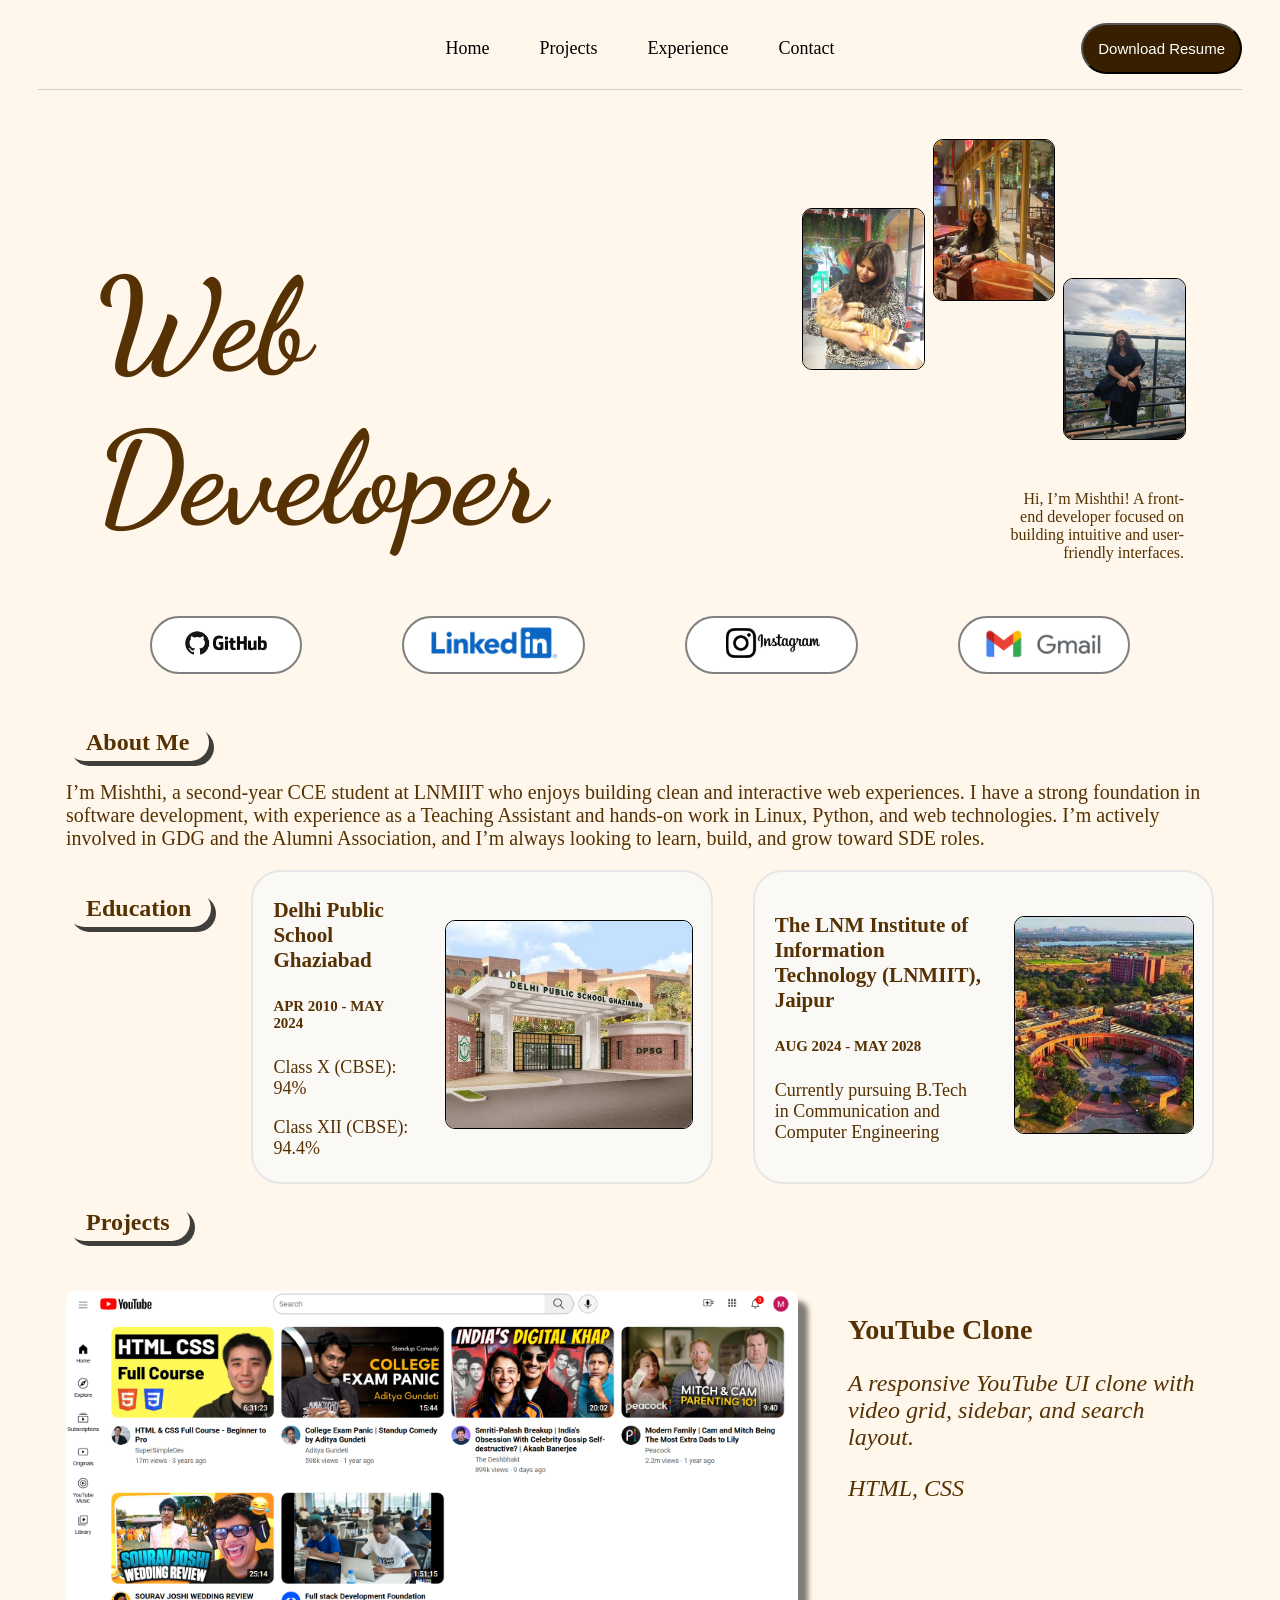
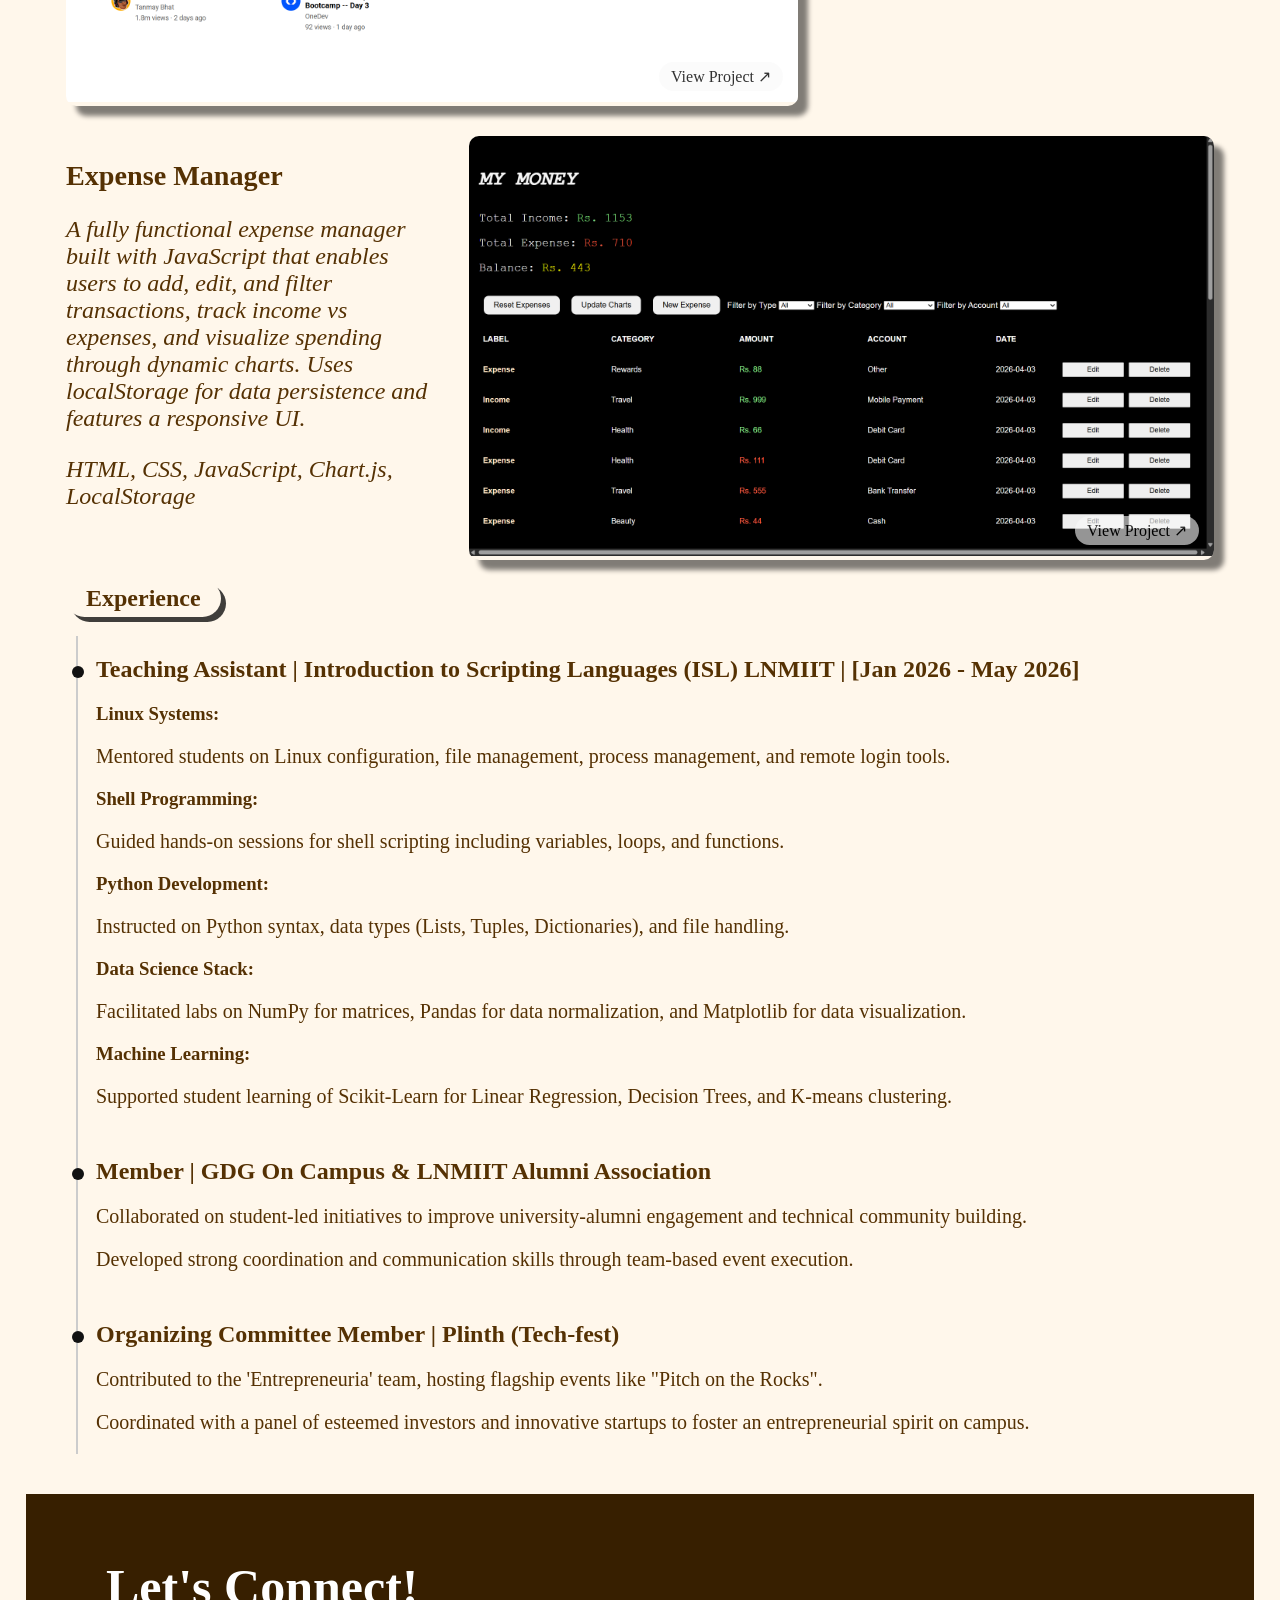
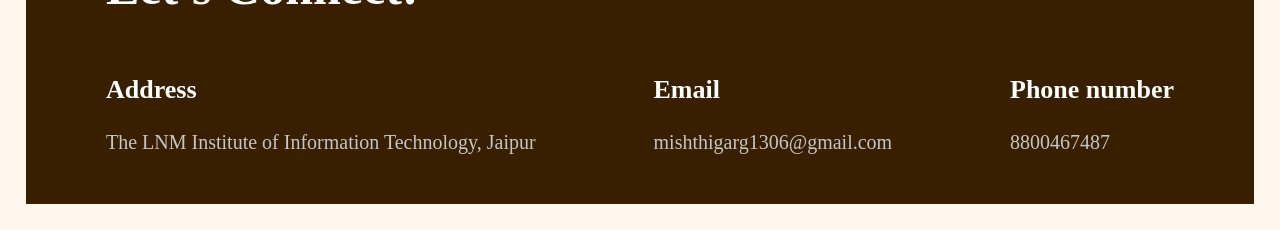
<file: index.html>
<!DOCTYPE html>
<html>
  <head>
    <title>MISHTHI GARG</title>
      <link rel="preconnect" href="https://fonts.googleapis.com">
      <link rel="preconnect" href="https://fonts.gstatic.com" crossorigin>
      <link href="https://fonts.googleapis.com/css2?family=Dancing+Script:wght@400..700&family=Playwrite+GB+J+Guides:ital@0;1&family=Saira+Stencil:ital,wght@0,100..900;1,100..900&display=swap" rel="stylesheet">

    <link rel="stylesheet" href="main.css">

  </head>
  <body>
    <div class="header-box">
      <div class="download-box">
        <a href="resume_mishthi.pdf" target="_blank">
          <button class="download-button">Download Resume</button>
        </a>
      </div>
    
      <div class="header">
        <a href="#home" class="header-element">Home</a>
        <a href="#projects" class="header-element">Projects</a>
        <a href="#experience" class="header-element">Experience</a>
        <a href="#contact" class="header-element">Contact</a>
      </div>
    </div>
    
    <div class="content">
      <div class="home" id="home">
        <div class="role">
          <h1 class="role-name">Web Developer</h1>
        </div>
        <div class="pics-n-about">
          <div class="home-pic-container">
            <div class="pic-div"><img src="home-pic.jpeg" class="home-pic pic1"></div>
            <div class="pic-div"><img src="home-pic(1).jpeg" class="home-pic pic2"></div>
            <div class="pic-div"><img src="home-pic(2).jpeg" class="home-pic pic3"></div>
          </div>
          <div class="brief">
            <p>
              Hi, I’m Mishthi! A front-end developer focused on building intuitive and user-friendly interfaces.
            </p>
          </div>
        </div>
      </div>
      <div class="socials">
        <div class="social-div">
          <a href="https://github.com/mishthi-garg" target="_blank">
            <img class="social-icon git" src="git-logo.png">
          </a>
        </div>
        <div class="social-div">
          <a href="https://linkedin.com/in/mishthi-garg-" target="_blank">
            <img class="social-icon linkedIn" src="linkedin-logo.png">
          </a>
        </div>
        <div class="social-div">
          <a href="https://instagram.com/garg_mishthi/" target="_blank">
            <img class="social-icon insta" src="insta-logo.png">
          </a>
        </div>
        <div class="social-div">
          <a href="mailto:mishthigarg1306@gmail.com">
            <img class="social-icon gmail" src="gmail-logo.png">
          </a>
        </div>
      </div>
      <div class="about" id="about">
        <h2 class="section-heading">About Me</h2>
        <p class="about-para">
          I’m Mishthi, a second-year CCE student at LNMIIT who enjoys building clean and interactive web experiences. I have a strong foundation in software development, with experience as a Teaching Assistant and hands-on work in Linux, Python, and web technologies. I’m actively involved in GDG and the Alumni Association, and I’m always looking to learn, build, and grow toward SDE roles.
        </p>
      </div>
      <div class="education">
        <div>
          <h2 class="section-heading">Education</h2>
        </div>
        <div class="edu DPSG">
          <div class="edu-info">
            <h3>Delhi Public School Ghaziabad</h3>
            <h5>APR 2010 - MAY 2024</h5>
            <p>Class X (CBSE): 94%</p>
            <p>Class XII (CBSE): 94.4%</p>
          </div>
          <div class="edu-pic-div">
            <img class="edu-pic" src="dpsg.jpg">
          </div>
          
        </div>
        <div class="edu LNMIIT">
          <div class="edu-info">
            <h3>The LNM Institute of Information Technology (LNMIIT), Jaipur</h3>
            <h5>AUG 2024 - MAY 2028</h5>
            <p>Currently pursuing B.Tech in Communication and Computer Engineering</p>
          </div>
          <div class="edu-pic-div">
            <img class="edu-pic" src="lnmiit.jpg">
          </div>
        </div>
      </div>

      <div class="projects" id="projects">
        <div>
          <h2 class="section-heading">Projects</h2>
        </div>
        <div class="yt-project proj-div">
          <div class="thumbnail">
            <a href="https://mishthi-garg.github.io/youtube-clone/" target="_blank">
             <img src="yt-project.png" class="project-img">
            </a>
          </div>
          <div class="proj-info">
            <h2 class="project-name">YouTube Clone</h2>
            <p class="project-desc">
              A responsive YouTube UI clone with video grid, sidebar, and search layout.
            </p>
            <p class="tech-stack">HTML, CSS</p>
          </div>
        </div>
        <div class="exp-project proj-div">
          <div class="proj-info">
            <h2 class="project-name">Expense Manager</h2>
            <p class="project-desc">
              A fully functional expense manager built with JavaScript that enables users to add, edit, and filter transactions, track income vs expenses, and visualize spending through dynamic charts. Uses localStorage for data persistence and features a responsive UI.
            </p>
            <p class="tech-stack">
              HTML, CSS, JavaScript, Chart.js, LocalStorage
            </p>
          </div>
          <div class="thumbnail">
            <a href="https://mishthi-garg.github.io/expense-tracker/" target="_blank">
              <img src="exp-project.png" class="project-img">
            </a>
          </div>

          </div>
        </div>
      
      <div class="experience" id="experience">
        <h2 class="section-heading">Experience</h2>
        <div class="exp-desc timeline">
          <div class="exp-div">
            <h2>
              Teaching Assistant | Introduction to Scripting Languages (ISL) LNMIIT | [Jan 2026 - May 2026]
            </h2>
            <h3>
              Linux Systems:
            </h3>
            <p>Mentored students on Linux configuration, file management, process management, and remote login tools.</p>

            <h3>Shell Programming:</h3>
            <p>Guided hands-on sessions for shell scripting including variables, loops, and functions.</p>

            <h3>Python Development:</h3>
            <p>Instructed on Python syntax, data types (Lists, Tuples, Dictionaries), and file handling.</p>

            <h3>Data Science Stack:</h3>
            <p>
               Facilitated labs on NumPy for matrices, Pandas for data normalization, and Matplotlib for data visualization.
            </p>

            <h3>Machine Learning: </h3>
            <p>Supported student learning of Scikit-Learn for Linear Regression, Decision Trees, and K-means clustering.</p>
          </div>
          <div class="exp-div">
            <h2>Member | GDG On Campus & LNMIIT Alumni Association</h2>
            <p>Collaborated on student-led initiatives to improve university-alumni engagement and technical community building.</p>
            <p>Developed strong coordination and communication skills through team-based event execution.</p>
          </div>
          <div class="exp-div">
            <h2>Organizing Committee Member | Plinth (Tech-fest)</h2>
            <p>Contributed to the 'Entrepreneuria' team, hosting flagship events like "Pitch on the Rocks".</p>
            <p>Coordinated with a panel of esteemed investors and innovative startups to foster an entrepreneurial spirit on campus.</p>
          </div>
        </div>
      </div>
      <div class="contact" id="contact">
        <div contact-head>
          <h1>Let's Connect!</h1>
        </div>
        <div class="contact-details">
          <div class="contact-div">
            <h3>
              Address
            </h3>
            <p>The LNM Institute of Information Technology, Jaipur</p>
          </div>
          <div class="contact-div">
            <h3>
              Email
            </h3>
            <p>mishthigarg1306@gmail.com</p>
          </div>
          <div class="contact-div">
            <h3>
              Phone number
            </h3>
            <p>8800467487</p>
          </div>
        </div>
      </div>
    </div>
  </body>
</html>
</file>
<file: main.css>
.download-button{
  background-color:  rgb(55, 31, 0);
  color: white;
  padding: 15px;
  border-radius: 50px;
  font-size: clamp(5px, 2.2vw, 15px);
}
.download-button:hover{
  cursor: pointer;
  background-color: transparent;
  border: 2px solid rgb(55, 31, 0);
  color: rgb(55, 31, 0);
}
.download-box{
  position: absolute;
  top: 15px;
  right: 0;
}
.header-box{
  z-index: 100;
  position: sticky;
  top: 0;
  padding-top: 30px;
  padding-bottom: 30px;
  /* margin-bottom: 50px; */
  /* background-color: aquamarine; */
  background-color: rgb(255, 247, 235);
  border-bottom: 1px solid rgba(55, 31, 1, 0.2);
}

.header{
  display: flex;
  justify-content: center;
  gap: 50px;
  /* background-color: red; */
}
.header-element{
  font-size: 18px;
  color: black;
  text-decoration: none;
}
.header-element:hover{
  font-size: 20px;
  cursor: pointer;
  font-weight: bold;
}

.timeline {
  position: relative;
  padding-left: 30px;
}

.timeline::before {
  content: '';
  position: absolute;
  left: 10px;
  top: 0;
  width: 2px;
  height: 100%;
  background-color: #ccc;
}

.exp-div {
  position: relative;
}

.exp-div::before {
  content: '';
  position: absolute;
  left: -24px;
  top: 30px;
  width: 12px;
  height: 12px;
  background-color: #111;
  border-radius: 50%;
}

.experience p{
  font-size: 20px;
}
.exp-desc{
  display: flex;
  flex-direction: column;
  row-gap: 10px;
}

.project-name {
  font-size: clamp(18px, 2.2vw, 32px);
  font-weight: 600;
}
.project-desc, .tech-stack{
 font-size: clamp(12px, 2.2vw, 24px);
 font-style: italic;
}

.projects{
  display: flex;
  flex-direction: column;
  row-gap: 30px;
}
.project-img{
  width: 100%;
  height: auto;
}
.thumbnail{
  box-shadow: 10px 10px 5px rgba(0, 0, 0, 0.497);
  border-radius: 10px;
  overflow: hidden;
  position: relative;
}

.thumbnail::after {
  content: 'View Project ↗';
  position: absolute;
  bottom: 15px;
  right: 15px;
  background-color: rgba(250, 250, 250, 0.75);
  color: black;
  padding: 5px 12px;
  font-size: clamp(12px, 2.2vw, 16px);
  border-radius: 20px;
  opacity: 0.8;
  transition: opacity 0.3s;
}


.thumbnail:hover{
  cursor: pointer;
  height: auto;
  border: 2px solid black;
}
.proj-div{
  display: grid;
  grid-template-columns: 2fr 1fr;
  gap: 50px;
}
.exp-project{
  display: grid;
  grid-template-columns: 1fr 2fr;
  gap: 30px;
}

.education{
  display: flex;
  gap: 40px;
  justify-content: left;
  flex-wrap: wrap;
}

.edu{
  padding: 5px 20px;
  border-radius: 30px;
  border: 2px solid rgb(230, 230, 230);
  background-color: rgba(250, 250, 250, 0.75);
  display: flex;
  gap: 30px;
  align-items: center;
  flex: 1 1 300px;
  min-width: 0;
}
.edu-pic{
  width: 100%;
  height: auto;
  border: 0.25px solid black;
  border-radius: 10px;
}

.edu-info{
  font-size: large;
}

.section-heading{
  padding: 5px 20px;
  border-radius: 50px;
  width: fit-content;
  box-shadow: 5px 5px rgba(0,0,0,0.75);
}
.about-para{
  font-size: clamp(12px, 2vw, 20px);
}

.pics-n-about{
  display: flex;
  flex-direction: column;
  /* background-color: aqua; */
}
.brief{
  font-size: clamp(12px, 2vw, 16px);
  padding-right: 30px;
  width: 40%;
  margin-left: auto;
}
.brief p{
  text-align: right;
}

.socials{
  display: flex;
  gap: 100px;
  justify-content: center;
  padding: 30px;
}
.social-icon{
  width: 100%;
  height: 40px;
}
.social-div{
  border: 2px solid gray;
  padding: 5px 20px;
  border-radius: 50px;
  background-color: white;
}
.social-div:hover{
  border: 5px solid black;
  cursor: pointer;
}
.home{
  display: grid;
  grid-template-columns: 2fr 1.25fr;
}
.home-pic{
  width: 100%;
  height: auto;
  border: 0.25px solid black;
  border-radius: 10px;
}

.pic1{
  margin-top: -10px;
}
.pic2{
  margin-top: -180px;
}
.pic3{
  margin-top: 130px;
}
.home-pic-container{
  /* background-color: blueviolet; */
  display: grid;
  grid-template-columns: 1fr 1fr 1fr;
  column-gap: 10px;
  padding: 30px;
  align-items: center;
}
.role-name{
  font-size: clamp(40px, 10vw, 160px);
  margin: 0;
  padding: 30px;
  font-family: "Dancing Script", cursive;
}
.role{
  padding-top: 100px;
  /* background-color: chartreuse; */
}
body{
  padding: 30px;
  padding-top: 0;
  background-color: rgb(255, 247, 235);
  /* color: rgb(55, 31, 0); */
   color: rgb(85, 49, 3);
}
.content{
  padding: 28px;
}
.contact {
  margin-left: -40px;
  margin-right: -40px;
  margin-bottom: -40px;
  margin-top: 40px;
  padding: 30px 80px; /* optional internal spacing */
  color: white;
  background-color: rgb(55, 31, 0);
}
.contact-details{
  display: flex;
  justify-content: space-between;
}
.contact-div p{
  font-size: 20px;
  color: #c5c5c5;
}
.contact-div h3{
  font-size: 26px;
}
.contact h1{
  font-size: 50px;
}
</file>
